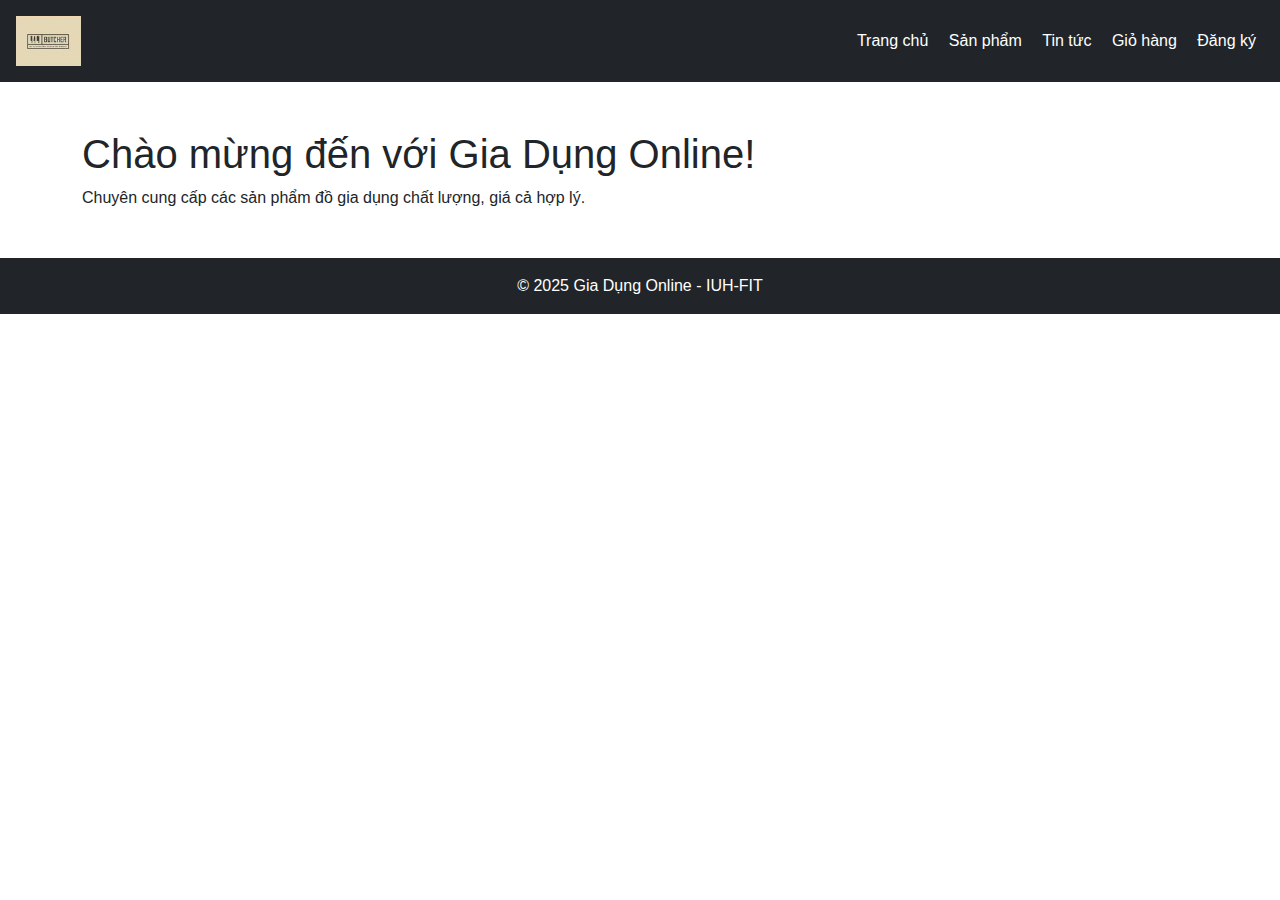
<file: BaiTapLon/html/index.html>
<!DOCTYPE html>
<html lang="vi">

<head>
    <meta charset="UTF-8">
    <meta name="viewport" content="width=device-width, initial-scale=1.0">
    <title>Trang chủ - Gia Dụng Online</title>
    <link rel="stylesheet" href="../css/bootstrap.min.css">
    <link rel="stylesheet" href="../css/index.css">
</head>

<body>
    <header class="p-3 bg-dark text-white d-flex justify-content-between align-items-center">
        <img src="../img/logo.png" alt="Logo" style="height: 50px;">
        <nav>
            <a href="index.html" class="text-white mx-2">Trang chủ</a>
            <a href="sanpham.html" class="text-white mx-2">Sản phẩm</a>
            <a href="tintuc.html" class="text-white mx-2">Tin tức</a>
            <a href="giohang.html" class="text-white mx-2">Giỏ hàng</a>
            <a href="dangky.html" class="text-white mx-2">Đăng ký</a>
        </nav>
    </header>

    <main class="container my-5">
        <h1>Chào mừng đến với Gia Dụng Online!</h1>
        <p>Chuyên cung cấp các sản phẩm đồ gia dụng chất lượng, giá cả hợp lý.</p>
    </main>

    <footer class="bg-dark text-center text-white py-3">
        © 2025 Gia Dụng Online - IUH-FIT
    </footer>

    <script src="../js/jquery-3.7.1.min.js"></script>
    <script src="../js/bootstrap.bundle.js"></script>
    <script src="../js/main.js"></script>
</body>

</html>
</file>
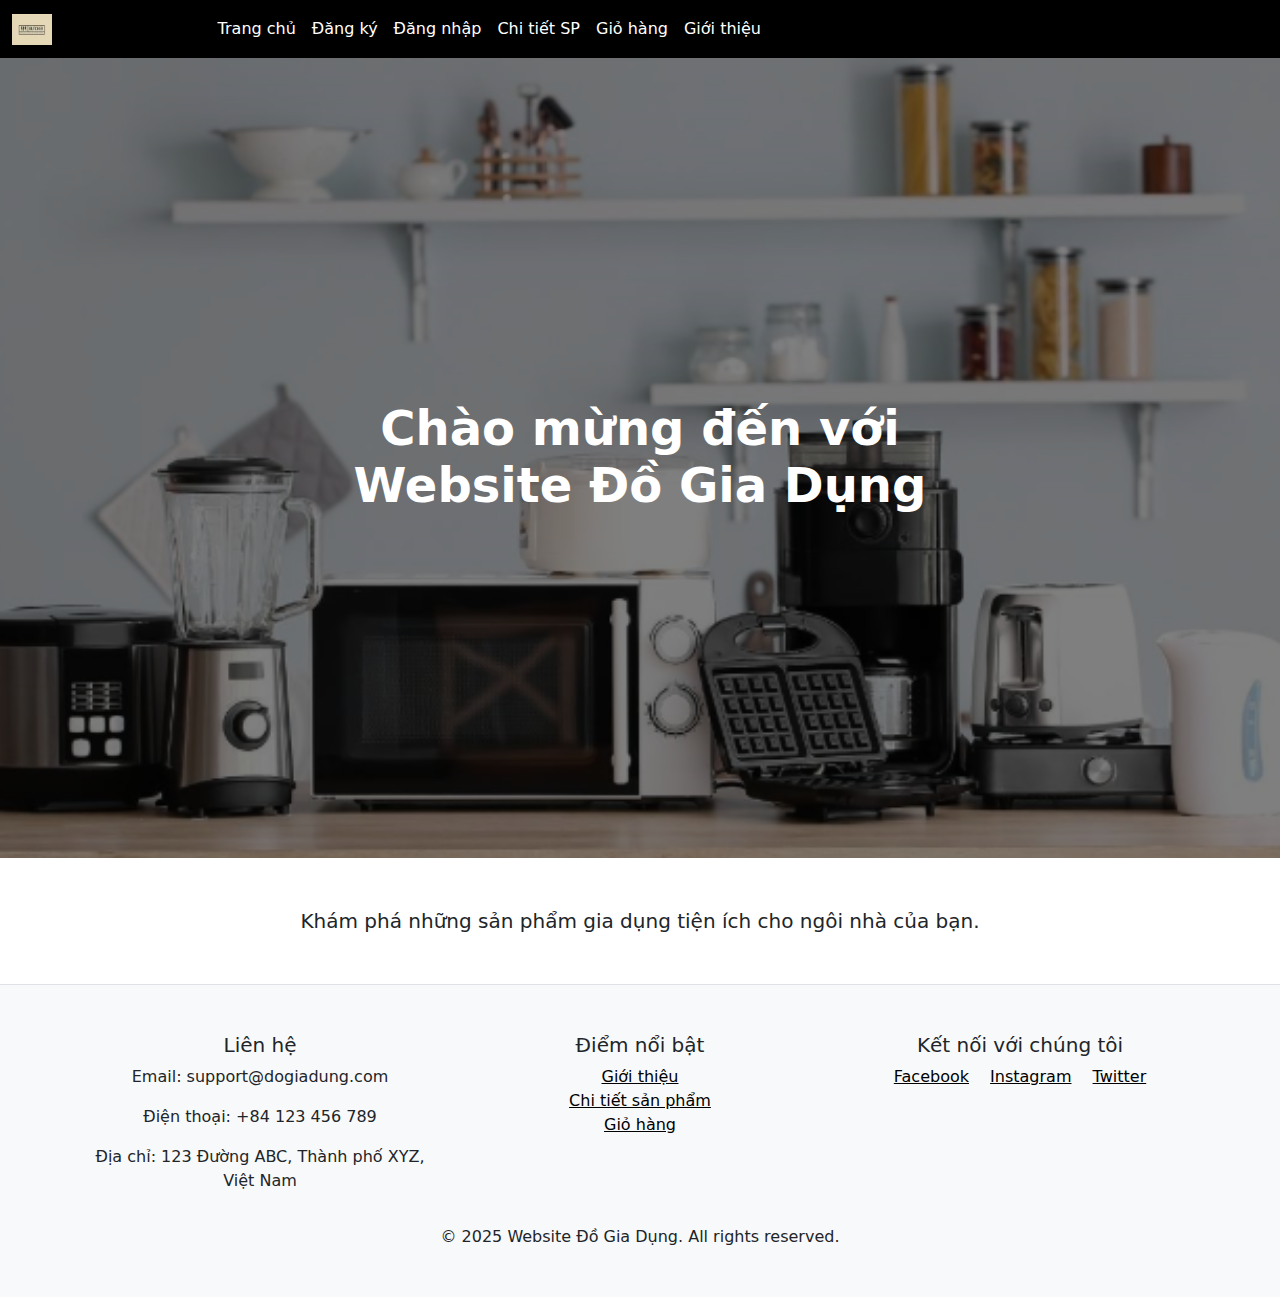
<file: STT11_23697371/html/index.html>
<!DOCTYPE html>
<html lang="vi">

<head>
    <meta charset="UTF-8">
    <title>Trang Chủ</title>
    <meta name="viewport" content="width=device-width, initial-scale=1">
    <link href="../css/bootstrap.min.css" rel="stylesheet">
    <style>
        /* Navbar */
        
        #welcomeUser,
        #logoutBtn {
            color: #ffffff !important;
        }
        
        .navbar {
            background-color: #000000;
        }
        
        .navbar-nav .nav-link {
            color: #ffffff !important;
        }
        
        .navbar-nav .nav-link:hover {
            color: #f9d342;
        }
        
        .cover-image {
            background-image: url('../img/bài.png');
            background-size: cover;
            background-position: center;
            height: 800px;
            position: relative;
            text-align: center;
            color: white;
        }
        
        .cover-image::after {
            content: '';
            position: absolute;
            top: 0;
            left: 0;
            width: 100%;
            height: 100%;
            background: rgba(0, 0, 0, 0.5);
            z-index: 1;
        }
        
        .cover-image h1 {
            position: absolute;
            top: 50%;
            left: 50%;
            transform: translate(-50%, -50%);
            font-size: 3rem;
            font-weight: bold;
            z-index: 2;
        }
        /* Footer */
        
        footer {
            background-color: #d0b29d;
            color: #ffffff;
        }
        
        footer a {
            color: #ffffff;
        }
        
        footer a:hover {
            color: #f9d342;
        }
        
        footer .text-white {
            color: #000000 !important;
        }
    </style>
</head>

<body>
    <!-- Navbar -->
    <nav class="navbar navbar-expand-lg navbar-light">
        <div class="container-fluid">
            <a class="navbar-brand" href="index.html">
                <img src="../img/logo.png" alt="Logo" width="40" class="me-2"> Đồ Gia Dụng
            </a>
            <button class="navbar-toggler" type="button" data-bs-toggle="collapse" data-bs-target="#mainNavbar">
                <span class="navbar-toggler-icon"></span>
            </button>
            <div class="collapse navbar-collapse" id="mainNavbar">
                <ul class="navbar-nav me-auto mb-2 mb-lg-0">
                    <li class="nav-item"><a class="nav-link" href="index.html">Trang chủ</a></li>
                    <li class="nav-item"><a class="nav-link" href="register.html">Đăng ký</a></li>
                    <li class="nav-item"><a class="nav-link" href="login.html">Đăng nhập</a></li>
                    <li class="nav-item"><a class="nav-link" href="product_detail.html">Chi tiết SP</a></li>
                    <li class="nav-item"><a class="nav-link" href="cart.html">Giỏ hàng</a></li>
                    <li class="nav-item"><a class="nav-link" href="about.html">Giới thiệu</a></li>
                </ul>
                <div class="d-flex align-items-center">
                    <span id="welcomeUser" class="text-dark me-3 fw-bold" style="display: none;"></span>
                    <button id="logoutBtn" class="btn btn-outline-dark btn-sm" style="display: none;">Đăng xuất</button>
                </div>
            </div>
        </div>
    </nav>

    <!-- Cover Image -->
    <div class="cover-image">
        <h1>Chào mừng đến với Website Đồ Gia Dụng</h1>
    </div>

    <!-- Main Content -->
    <div class="container mt-5 text-center">
        <p class="lead">Khám phá những sản phẩm gia dụng tiện ích cho ngôi nhà của bạn.</p>
    </div>

    <!-- Footer -->
    <footer class="bg-light text-dark text-center py-5 mt-5 border-top">
        <div class="container">
            <div class="row">
                <div class="col-md-4 mb-3">
                    <h5>Liên hệ</h5>
                    <p>Email: support@dogiadung.com</p>
                    <p>Điện thoại: +84 123 456 789</p>
                    <p>Địa chỉ: 123 Đường ABC, Thành phố XYZ, Việt Nam</p>
                </div>
                <div class="col-md-4 mb-3">
                    <h5>Điểm nổi bật</h5>
                    <ul class="list-unstyled">
                        <li><a href="about.html" class="text-white">Giới thiệu</a></li>
                        <li><a href="product_detail.html" class="text-white">Chi tiết sản phẩm</a></li>
                        <li><a href="cart.html" class="text-white">Giỏ hàng</a></li>
                    </ul>
                </div>
                <div class="col-md-4 mb-3">
                    <h5>Kết nối với chúng tôi</h5>
                    <a href="https://facebook.com" class="text-white me-3">Facebook</a>
                    <a href="https://instagram.com" class="text-white me-3">Instagram</a>
                    <a href="https://twitter.com" class="text-white">Twitter</a>
                </div>
            </div>
            <p class="mb-0">&copy; 2025 Website Đồ Gia Dụng. All rights reserved.</p>
        </div>
    </footer>

    <!-- Script to show login status and handle logout -->
    <script>
        window.onload = function() {
            const isLoggedIn = localStorage.getItem("isLoggedIn");
            const username = localStorage.getItem("username");

            if (isLoggedIn === "true") {
                document.getElementById("welcomeUser").textContent = `Xin chào, ${username}!`;
                document.getElementById("welcomeUser").style.display = "inline";
                document.getElementById("logoutBtn").style.display = "inline";
            }

            document.getElementById("logoutBtn").addEventListener("click", function() {
                localStorage.setItem("isLoggedIn", "false");
                localStorage.removeItem("username");
                window.location.href = "index.html";
            });
        };
    </script>

    <script src="../js/bootstrap.bundle.min.js"></script>
</body>

</html>
</file>
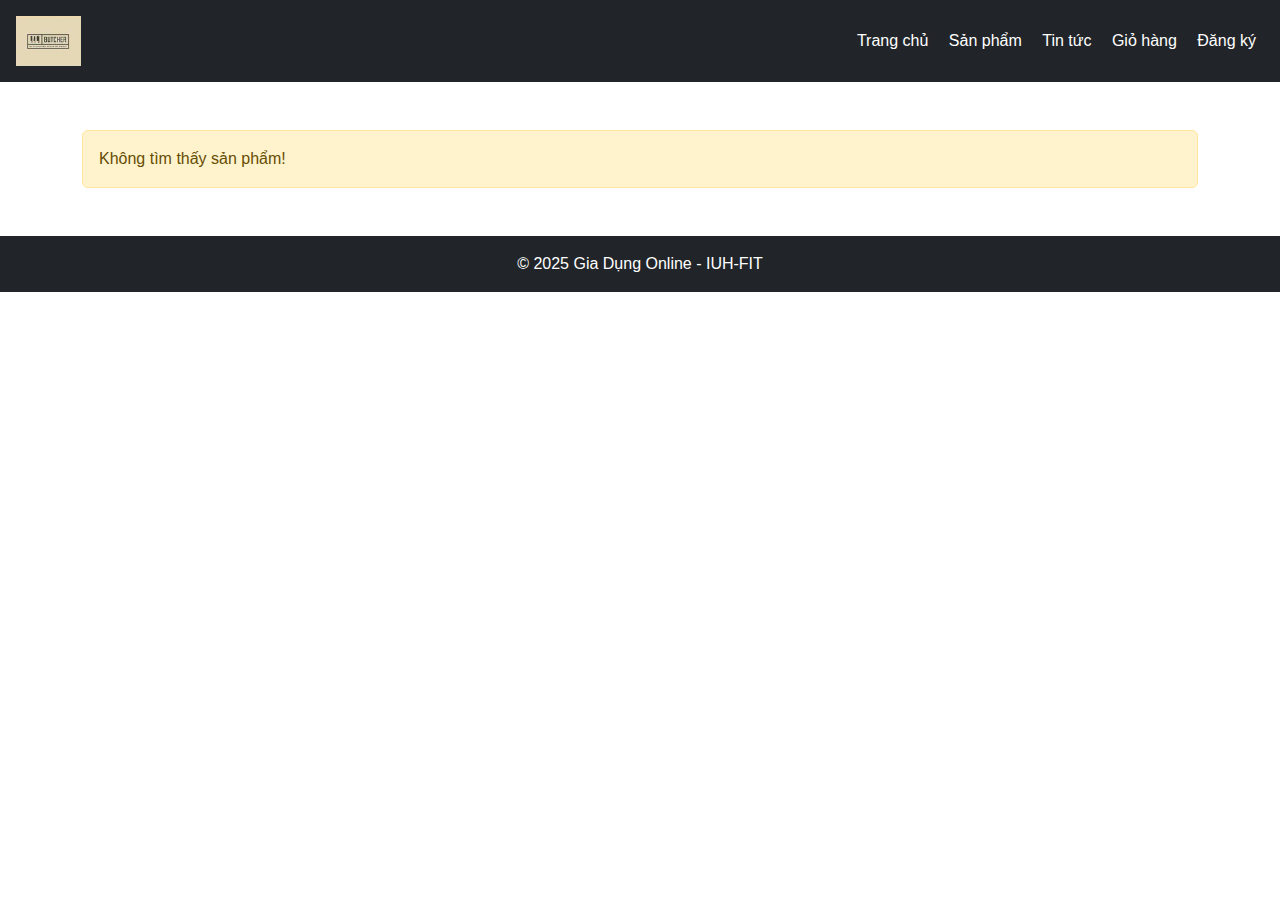
<file: BaiTapLon/html/chitietSP.html>
<!DOCTYPE html>
<html lang="vi">

<head>
    <meta charset="UTF-8">
    <meta name="viewport" content="width=device-width, initial-scale=1.0">
    <title>Chi tiết sản phẩm - Gia Dụng Online</title>
    <link rel="stylesheet" href="../css/bootstrap.min.css">
    <link rel="stylesheet" href="../css/index.css">
</head>

<body>
    <header class="p-3 bg-dark text-white d-flex justify-content-between align-items-center">
        <img src="../img/logo.png" alt="Logo" style="height: 50px;">
        <nav>
            <a href="index.html" class="text-white mx-2">Trang chủ</a>
            <a href="sanpham.html" class="text-white mx-2">Sản phẩm</a>
            <a href="tintuc.html" class="text-white mx-2">Tin tức</a>
            <a href="giohang.html" class="text-white mx-2">Giỏ hàng</a>
            <a href="dangky.html" class="text-white mx-2">Đăng ký</a>
        </nav>
    </header>

    <main class="container my-5" id="productDetail">

    </main>

    <footer class="bg-dark text-center text-white py-3">© 2025 Gia Dụng Online - IUH-FIT</footer>

    <script>
        const urlParams = new URLSearchParams(window.location.search);
        const id = urlParams.get('id');
        const products = JSON.parse(localStorage.getItem('products')) || [];
        const product = products.find(p => p.id == id);
        const detailContainer = document.getElementById('productDetail');

        if (product) {
            detailContainer.innerHTML = `
        <div class="row">
            <div class="col-md-6">
                <img src="${product.image}" class="img-fluid rounded" alt="${product.name}">
            </div>
            <div class="col-md-6">
                <h2>${product.name}</h2>
                <p class="fs-4">Giá: ${product.price.toLocaleString()}₫</p>
                <button onclick="addToCart(${product.id})" class="btn btn-success">Thêm vào giỏ hàng</button>
            </div>
        </div>
    `;
        } else {
            detailContainer.innerHTML = `<div class="alert alert-warning">Không tìm thấy sản phẩm!</div>`;
        }

        function addToCart(id) {
            let cart = JSON.parse(localStorage.getItem('cart')) || [];
            let existing = cart.find(item => item.id === id);
            if (existing) {
                existing.quantity += 1;
            } else {
                cart.push({
                    id: id,
                    quantity: 1
                });
            }
            localStorage.setItem('cart', JSON.stringify(cart));
            alert('Sản phẩm đã được thêm vào giỏ hàng!');
        }
    </script>
</body>

</html>
</file>
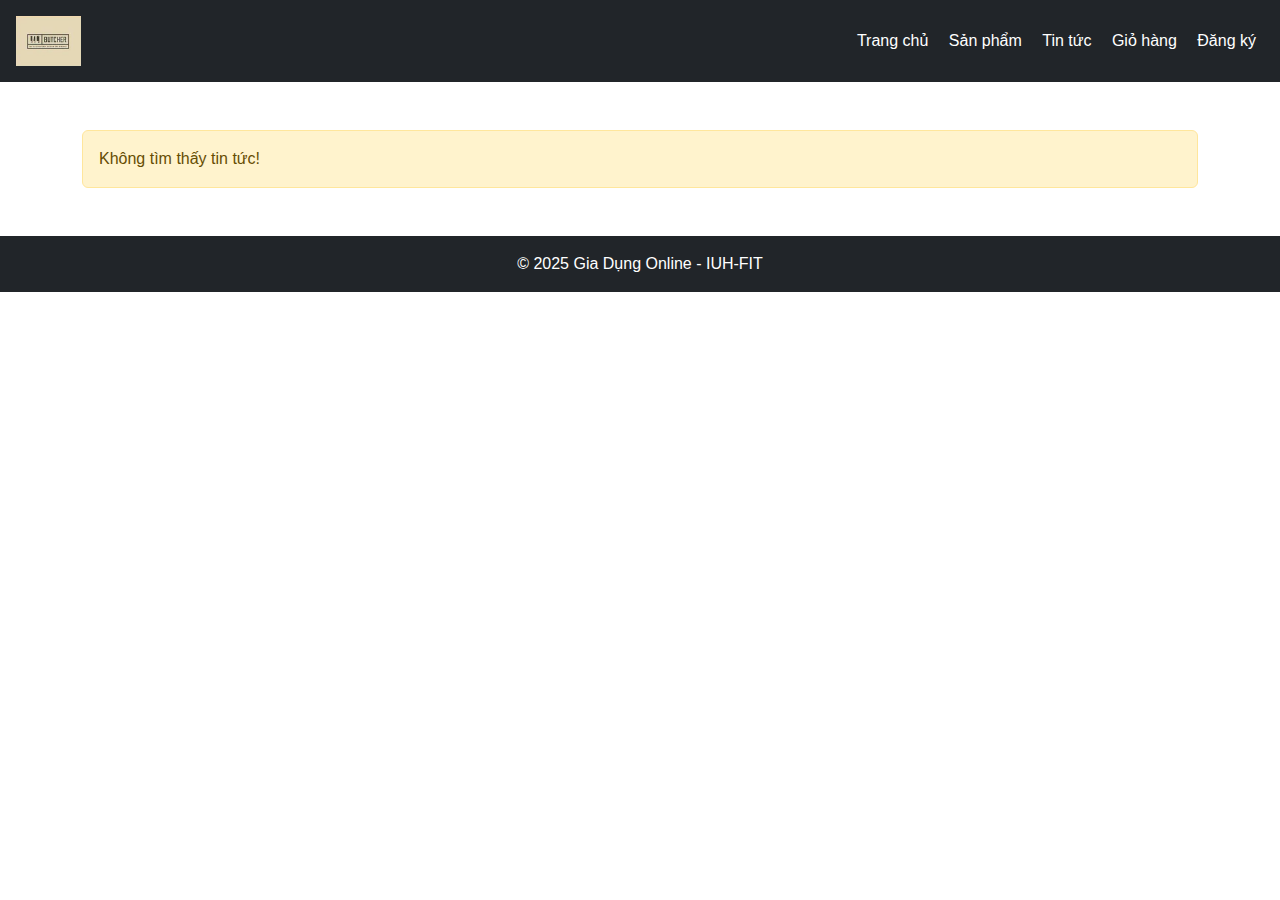
<file: BaiTapLon/html/chitiettintuc.html>
<!DOCTYPE html>
<html lang="vi">

<head>
    <meta charset="UTF-8">
    <meta name="viewport" content="width=device-width, initial-scale=1.0">
    <title>Chi tiết Tin tức - Gia Dụng Online</title>
    <link rel="stylesheet" href="../css/bootstrap.min.css">
    <link rel="stylesheet" href="../css/index.css">
</head>

<body>
    <header class="p-3 bg-dark text-white d-flex justify-content-between align-items-center">
        <img src="../img/logo.png" alt="Logo" style="height: 50px;">
        <nav>
            <a href="index.html" class="text-white mx-2">Trang chủ</a>
            <a href="sanpham.html" class="text-white mx-2">Sản phẩm</a>
            <a href="tintuc.html" class="text-white mx-2">Tin tức</a>
            <a href="giohang.html" class="text-white mx-2">Giỏ hàng</a>
            <a href="dangky.html" class="text-white mx-2">Đăng ký</a>
        </nav>
    </header>

    <main class="container my-5" id="newsDetail">

    </main>

    <footer class="bg-dark text-center text-white py-3">© 2025 Gia Dụng Online - IUH-FIT</footer>

    <script>
        const urlParams = new URLSearchParams(window.location.search);
        const id = urlParams.get('id');
        const newsList = JSON.parse(localStorage.getItem('news')) || [];
        const newsItem = newsList.find(n => n.id == id);
        const detailContainer = document.getElementById('newsDetail');

        if (newsItem) {
            detailContainer.innerHTML = `
        <h2>${newsItem.title}</h2>
        <p>${newsItem.short}</p>
        <p>Nội dung chi tiết sẽ được cập nhật tại đây...</p>
    `;
        } else {
            detailContainer.innerHTML = `<div class="alert alert-warning">Không tìm thấy tin tức!</div>`;
        }
    </script>
</body>

</html>
</file>
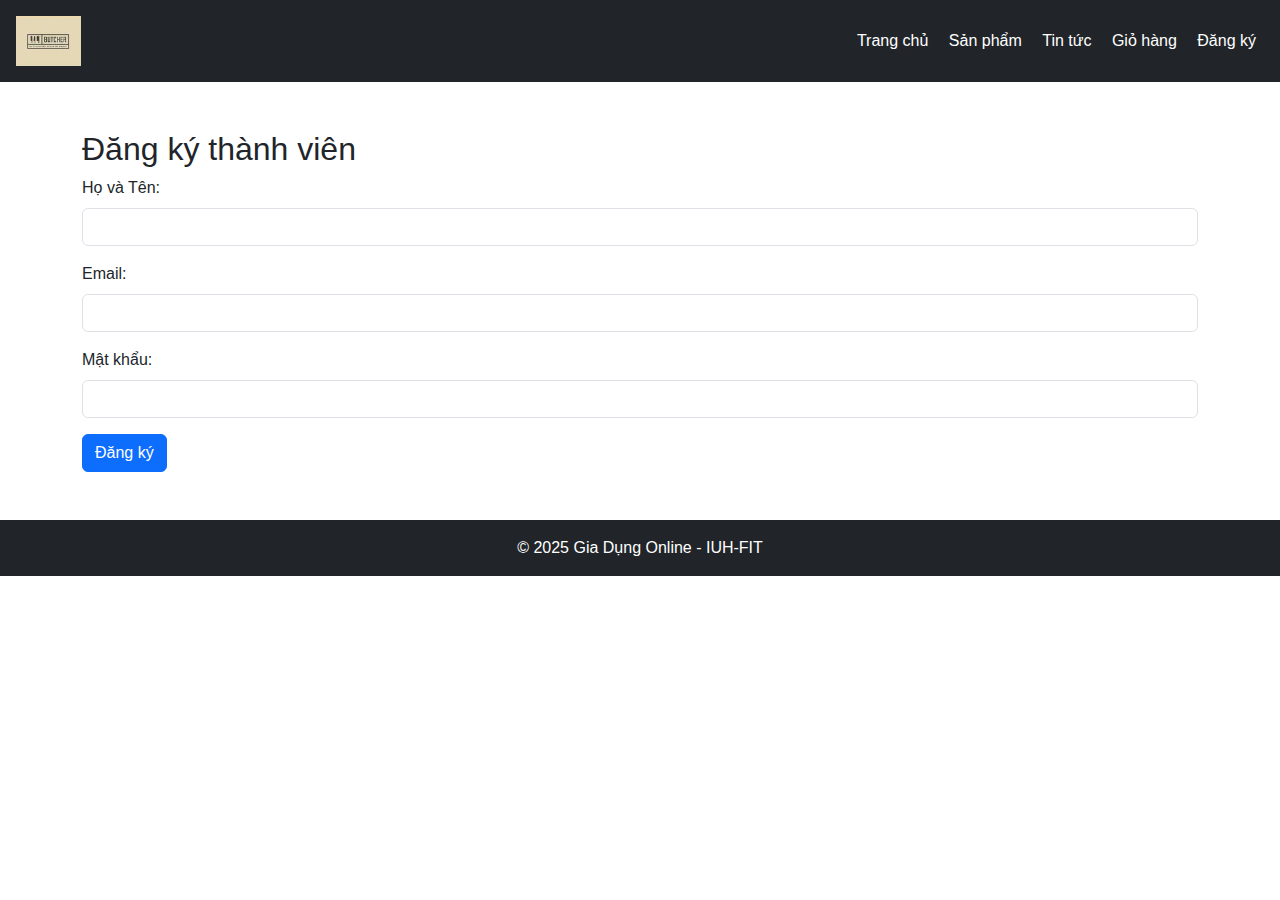
<file: BaiTapLon/html/dangky.html>
<!DOCTYPE html>
<html lang="vi">

<head>
    <meta charset="UTF-8">
    <meta name="viewport" content="width=device-width, initial-scale=1.0">
    <title>Đăng ký thành viên - Gia Dụng Online</title>
    <link rel="stylesheet" href="../css/bootstrap.min.css">
    <link rel="stylesheet" href="../css/index.css">
</head>

<body>
    <header class="p-3 bg-dark text-white d-flex justify-content-between align-items-center">
        <img src="../img/logo.png" alt="Logo" style="height: 50px;">
        <nav>
            <a href="index.html" class="text-white mx-2">Trang chủ</a>
            <a href="sanpham.html" class="text-white mx-2">Sản phẩm</a>
            <a href="tintuc.html" class="text-white mx-2">Tin tức</a>
            <a href="giohang.html" class="text-white mx-2">Giỏ hàng</a>
            <a href="dangky.html" class="text-white mx-2">Đăng ký</a>
        </nav>
    </header>

    <main class="container my-5">
        <h2>Đăng ký thành viên</h2>
        <form id="registerForm">
            <div class="mb-3">
                <label for="fullname" class="form-label">Họ và Tên:</label>
                <input type="text" class="form-control" id="fullname" required>
            </div>
            <div class="mb-3">
                <label for="email" class="form-label">Email:</label>
                <input type="email" class="form-control" id="email" required>
            </div>
            <div class="mb-3">
                <label for="password" class="form-label">Mật khẩu:</label>
                <input type="password" class="form-control" id="password" required minlength="6">
            </div>
            <button type="submit" class="btn btn-primary">Đăng ký</button>
        </form>

        <div id="result" class="mt-3"></div>
    </main>

    <footer class="bg-dark text-center text-white py-3">© 2025 Gia Dụng Online - IUH-FIT</footer>

    <script>
        document.getElementById('registerForm').addEventListener('submit', function(e) {
            e.preventDefault();
            let name = document.getElementById('fullname').value.trim();
            let email = document.getElementById('email').value.trim();
            let password = document.getElementById('password').value.trim();

            if (name === '' || email === '' || password.length < 6) {
                alert('Vui lòng nhập đầy đủ thông tin và mật khẩu ít nhất 6 ký tự.');
            } else {
                let user = {
                    name,
                    email,
                    password
                };
                localStorage.setItem('user', JSON.stringify(user));
                document.getElementById('result').innerHTML = `
            <h4>Đăng ký thành công!</h4>
            <p>Họ tên: ${name}</p>
            <p>Email: ${email}</p>
        `;
            }
        });
    </script>
</body>

</html>
</file>
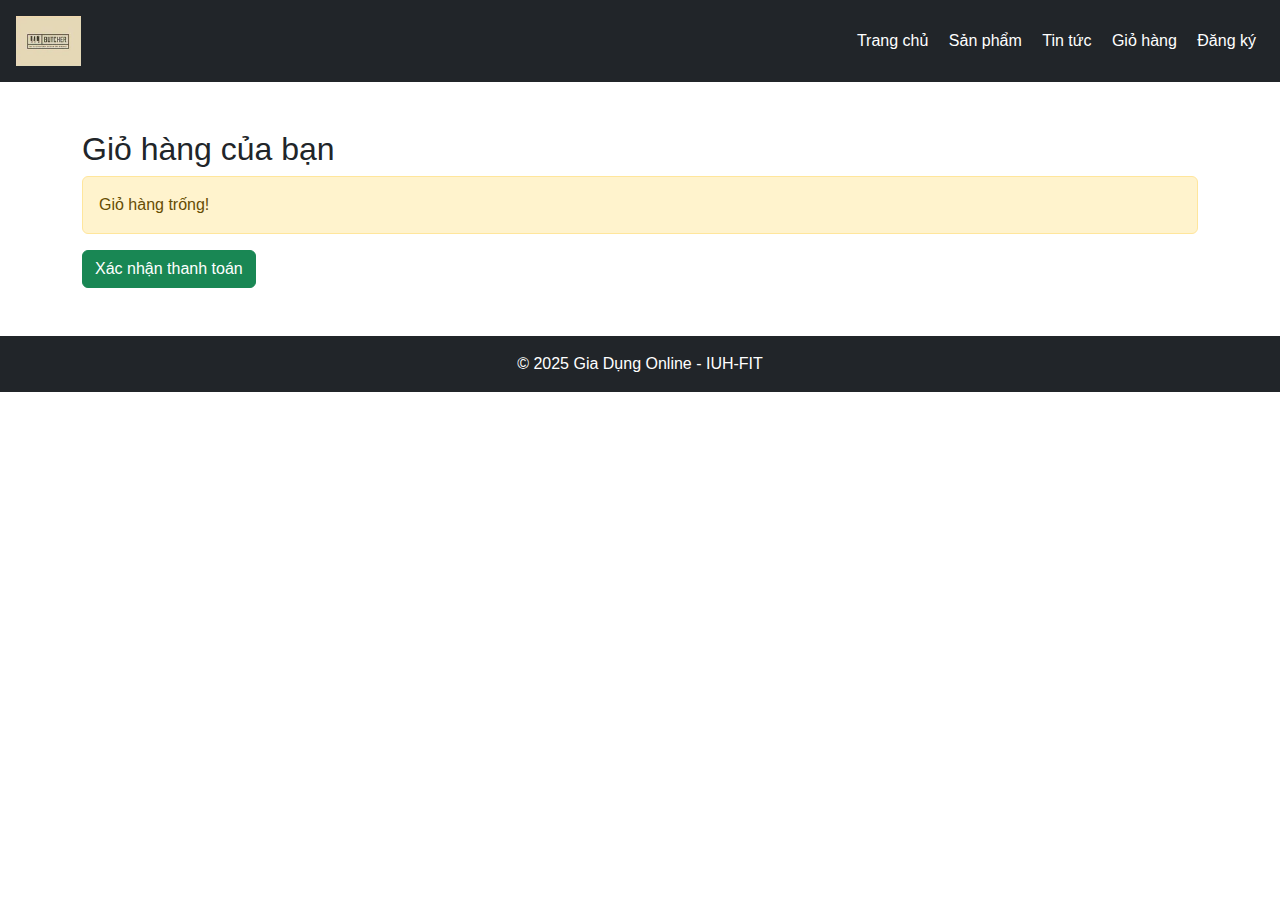
<file: BaiTapLon/html/giohang.html>
<!DOCTYPE html>
<html lang="vi">

<head>
    <meta charset="UTF-8">
    <meta name="viewport" content="width=device-width, initial-scale=1.0">
    <title>Giỏ hàng - Gia Dụng Online</title>
    <link rel="stylesheet" href="../css/bootstrap.min.css">
    <link rel="stylesheet" href="../css/index.css">
</head>

<body>
    <header class="p-3 bg-dark text-white d-flex justify-content-between align-items-center">
        <img src="../img/logo.png" alt="Logo" style="height: 50px;">
        <nav>
            <a href="index.html" class="text-white mx-2">Trang chủ</a>
            <a href="sanpham.html" class="text-white mx-2">Sản phẩm</a>
            <a href="tintuc.html" class="text-white mx-2">Tin tức</a>
            <a href="giohang.html" class="text-white mx-2">Giỏ hàng</a>
            <a href="dangky.html" class="text-white mx-2">Đăng ký</a>
        </nav>
    </header>

    <main class="container my-5">
        <h2>Giỏ hàng của bạn</h2>
        <div id="cartItems"></div>
        <div id="totalPrice" class="fs-4 my-3"></div>
        <button onclick="checkout()" class="btn btn-success">Xác nhận thanh toán</button>
    </main>

    <footer class="bg-dark text-center text-white py-3">© 2025 Gia Dụng Online - IUH-FIT</footer>

    <script>
        const cart = JSON.parse(localStorage.getItem('cart')) || [];
        const products = JSON.parse(localStorage.getItem('products')) || [];
        const cartContainer = document.getElementById('cartItems');
        let total = 0;

        if (cart.length > 0) {
            cart.forEach(item => {
                const product = products.find(p => p.id === item.id);
                if (product) {
                    const itemTotal = product.price * item.quantity;
                    total += itemTotal;
                    cartContainer.innerHTML += `
                <div class="d-flex justify-content-between align-items-center border-bottom py-2">
                    <div>${product.name} (x${item.quantity})</div>
                    <div>${itemTotal.toLocaleString()}₫</div>
                </div>
            `;
                }
            });
            document.getElementById('totalPrice').innerText = `Tổng cộng: ${total.toLocaleString()}₫`;
        } else {
            cartContainer.innerHTML = `<div class="alert alert-warning">Giỏ hàng trống!</div>`;
        }


        function checkout() {
            if (cart.length === 0) {
                alert("Giỏ hàng đang trống!");
                return;
            }
            alert("Đặt hàng thành công! Cảm ơn bạn đã mua sắm.");
            localStorage.removeItem('cart');
            window.location.reload();
        }
    </script>
</body>

</html>
</file>
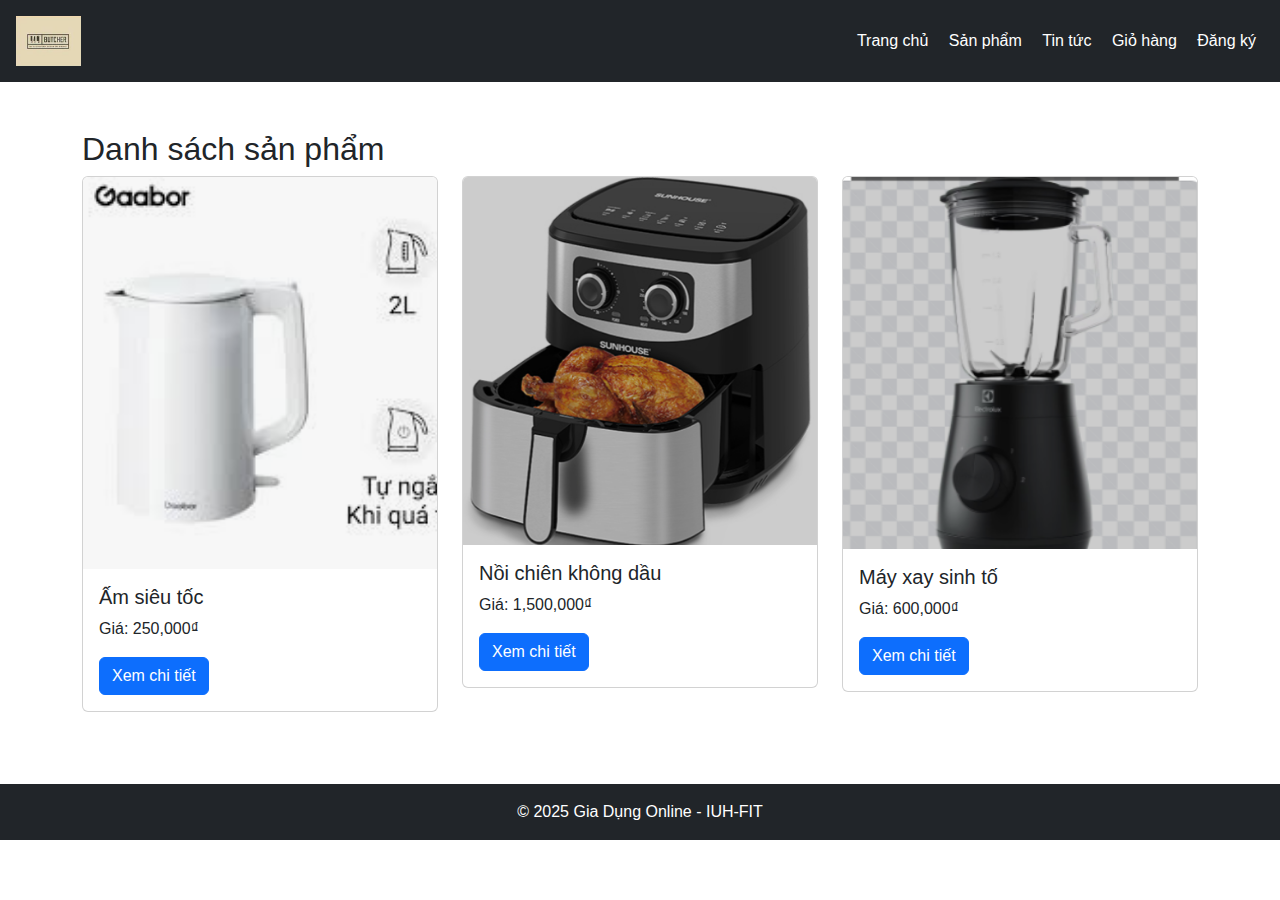
<file: BaiTapLon/html/sanpham.html>
<!DOCTYPE html>
<html lang="vi">

<head>
    <meta charset="UTF-8">
    <meta name="viewport" content="width=device-width, initial-scale=1.0">
    <title>Sản phẩm - Gia Dụng Online</title>
    <link rel="stylesheet" href="../css/bootstrap.min.css">
    <link rel="stylesheet" href="../css/index.css">
</head>

<body>
    <header class="p-3 bg-dark text-white d-flex justify-content-between align-items-center">
        <img src="../img/logo.png" alt="Logo" style="height: 50px;">
        <nav>
            <a href="index.html" class="text-white mx-2">Trang chủ</a>
            <a href="sanpham.html" class="text-white mx-2">Sản phẩm</a>
            <a href="tintuc.html" class="text-white mx-2">Tin tức</a>
            <a href="giohang.html" class="text-white mx-2">Giỏ hàng</a>
            <a href="dangky.html" class="text-white mx-2">Đăng ký</a>
        </nav>
    </header>

    <main class="container my-5">
        <h2>Danh sách sản phẩm</h2>
        <div class="row" id="productList"></div>
    </main>

    <footer class="bg-dark text-center text-white py-3">© 2025 Gia Dụng Online - IUH-FIT</footer>

    <script>
        const products = [{
            id: 1,
            name: 'Ấm siêu tốc',
            price: 250000,
            image: '../img/amsieutoc.png'
        }, {
            id: 2,
            name: 'Nồi chiên không dầu',
            price: 1500000,
            image: '../img/noichien.png'
        }, {
            id: 3,
            name: 'Máy xay sinh tố',
            price: 600000,
            image: '../img/maysay.png'
        }];
        localStorage.setItem('products', JSON.stringify(products));

        const container = document.getElementById('productList');
        products.forEach(item => {
            container.innerHTML += `
    <div class="col-md-4 mb-4">
        <div class="card">
            <img src="${item.image}" class="card-img-top" alt="${item.name}">
            <div class="card-body">
                <h5 class="card-title">${item.name}</h5>
                <p class="card-text">Giá: ${item.price.toLocaleString()}₫</p>
                <a href="chitietSP.html?id=${item.id}" class="btn btn-primary">Xem chi tiết</a>

            </div>
        </div>
    </div>
    `;
        });
    </script>
</body>

</html>
</file>
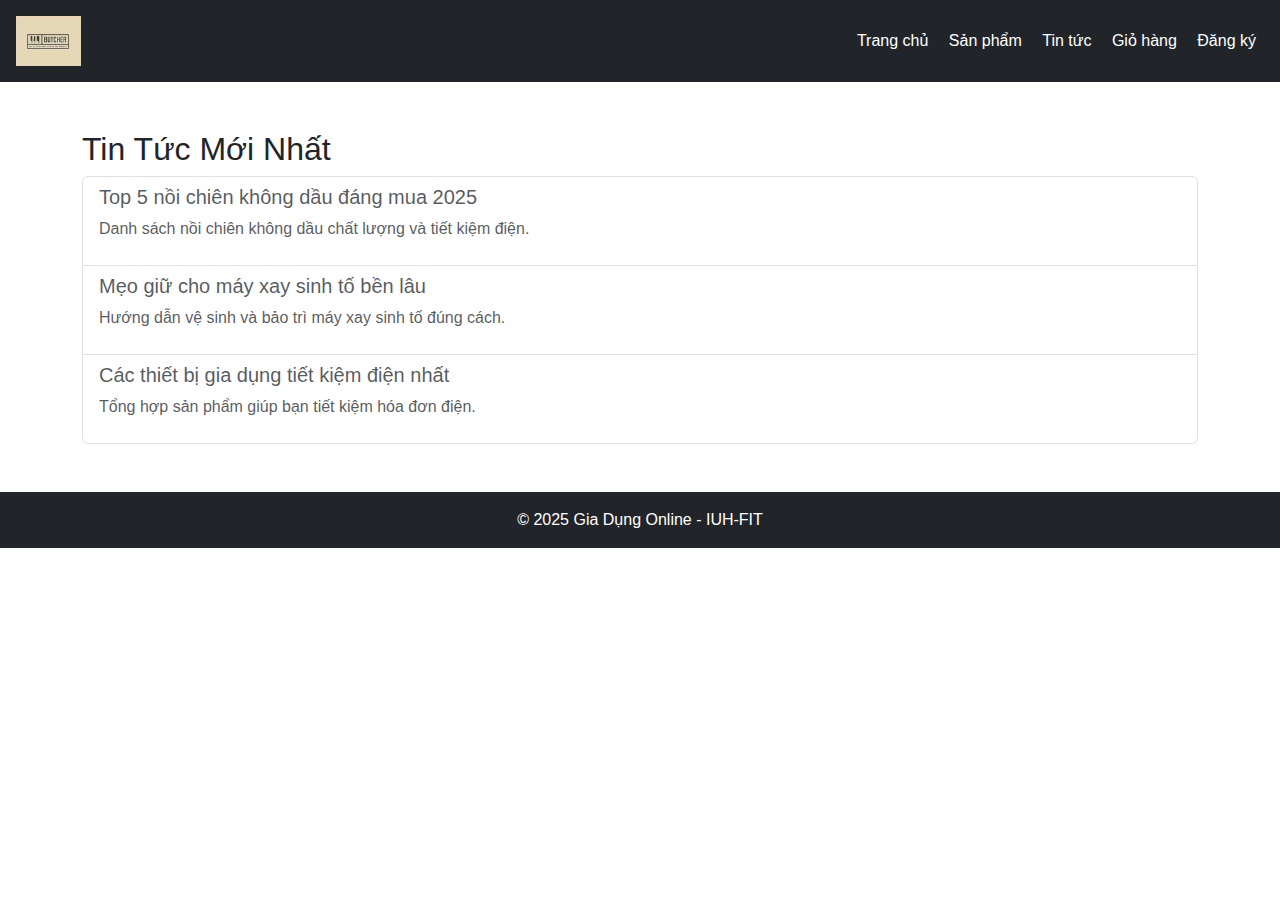
<file: BaiTapLon/html/tintuc.html>
<!DOCTYPE html>
<html lang="vi">

<head>
    <meta charset="UTF-8">
    <meta name="viewport" content="width=device-width, initial-scale=1.0">
    <title>Tin Tức - Gia Dụng Online</title>
    <link rel="stylesheet" href="../css/bootstrap.min.css">
    <link rel="stylesheet" href="../css/index.css">
</head>

<body>
    <header class="p-3 bg-dark text-white d-flex justify-content-between align-items-center">
        <img src="../img/logo.png" alt="Logo" style="height: 50px;">
        <nav>
            <a href="index.html" class="text-white mx-2">Trang chủ</a>
            <a href="sanpham.html" class="text-white mx-2">Sản phẩm</a>
            <a href="tintuc.html" class="text-white mx-2">Tin tức</a>
            <a href="giohang.html" class="text-white mx-2">Giỏ hàng</a>
            <a href="dangky.html" class="text-white mx-2">Đăng ký</a>
        </nav>
    </header>

    <main class="container my-5">
        <h2>Tin Tức Mới Nhất</h2>
        <div id="newsList" class="list-group"></div>
    </main>

    <footer class="bg-dark text-center text-white py-3">© 2025 Gia Dụng Online - IUH-FIT</footer>

    <script>
        const news = [{
            id: 1,
            title: 'Top 5 nồi chiên không dầu đáng mua 2025',
            short: 'Danh sách nồi chiên không dầu chất lượng và tiết kiệm điện.'
        }, {
            id: 2,
            title: 'Mẹo giữ cho máy xay sinh tố bền lâu',
            short: 'Hướng dẫn vệ sinh và bảo trì máy xay sinh tố đúng cách.'
        }, {
            id: 3,
            title: 'Các thiết bị gia dụng tiết kiệm điện nhất',
            short: 'Tổng hợp sản phẩm giúp bạn tiết kiệm hóa đơn điện.'
        }];
        if (!localStorage.getItem('news')) {
            localStorage.setItem('news', JSON.stringify(news));
        }
        const storedNews = JSON.parse(localStorage.getItem('news'));
        const container = document.getElementById('newsList');

        storedNews.forEach(item => {
            container.innerHTML += `
        <a href="chitiettintuc.html?id=${item.id}" class="list-group-item list-group-item-action">
            <h5>${item.title}</h5>
            <p>${item.short}</p>
        </a>
    `;
        });
    </script>
</body>

</html>
</file>
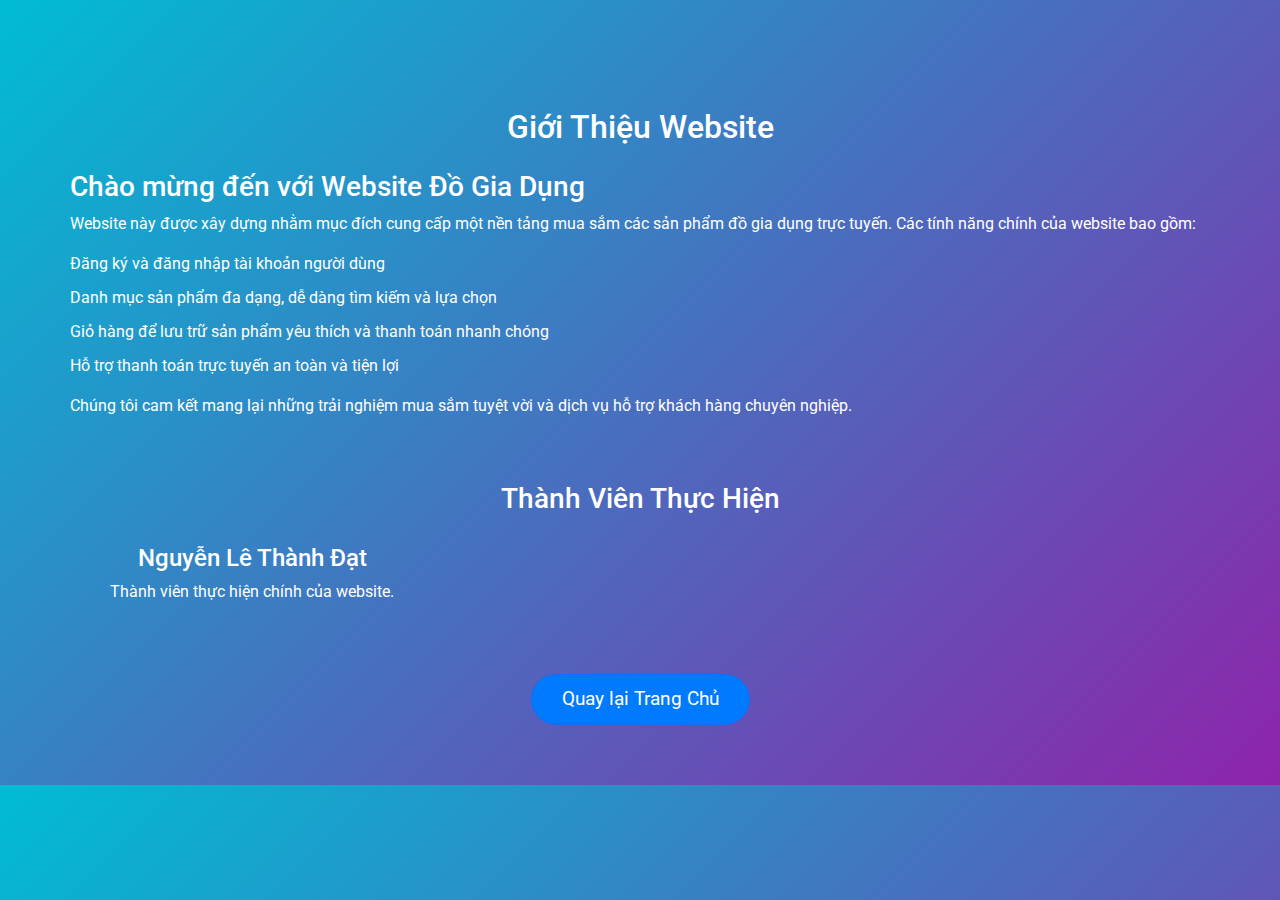
<file: STT11_23697371/html/about.html>
<!DOCTYPE html>
<html lang="vi">

<head>
    <meta charset="UTF-8">
    <meta name="viewport" content="width=device-width, initial-scale=1.0">
    <title>Giới Thiệu</title>
    <link href="https://fonts.googleapis.com/css2?family=Roboto:wght@400;500;700&display=swap" rel="stylesheet">
    <link href="../css/bootstrap.min.css" rel="stylesheet">
    <style>
        body {
            font-family: 'Roboto', sans-serif;
            background: linear-gradient(135deg, #00bcd4, #8e24aa);
            color: white;
        }
        
        .about-section {
            padding: 60px 0;
        }
        
        .team-member {
            margin-bottom: 30px;
            text-align: center;
            transition: transform 0.3s ease;
        }
        
        .team-member:hover {
            transform: translateY(-10px);
        }
        
        .team-member img {
            border-radius: 50%;
            width: 150px;
            height: 150px;
            border: 5px solid #fff;
            box-shadow: 0 4px 20px rgba(0, 0, 0, 0.1);
        }
        
        .team-member h4 {
            margin-top: 20px;
            font-size: 1.5rem;
            font-weight: 500;
        }
        
        .team-member p {
            font-size: 1rem;
        }
        
        .btn-primary {
            background-color: #007bff;
            border-radius: 50px;
            padding: 10px 30px;
            font-size: 1.2rem;
        }
        
        .btn-primary:hover {
            background-color: #0056b3;
        }
        
        h2,
        h3 {
            color: #fff;
        }
        
        ul {
            list-style: none;
            padding-left: 0;
        }
        
        ul li {
            margin-bottom: 10px;
        }
    </style>
</head>

<body>
    <div class="container mt-5 about-section">
        <h2 class="text-center mb-4">Giới Thiệu Website</h2>

        <div class="row">
            <div class="col-12">
                <h3>Chào mừng đến với Website Đồ Gia Dụng</h3>
                <p>Website này được xây dựng nhằm mục đích cung cấp một nền tảng mua sắm các sản phẩm đồ gia dụng trực tuyến. Các tính năng chính của website bao gồm:</p>
                <ul>
                    <li>Đăng ký và đăng nhập tài khoản người dùng</li>
                    <li>Danh mục sản phẩm đa dạng, dễ dàng tìm kiếm và lựa chọn</li>
                    <li>Giỏ hàng để lưu trữ sản phẩm yêu thích và thanh toán nhanh chóng</li>
                    <li>Hỗ trợ thanh toán trực tuyến an toàn và tiện lợi</li>
                </ul>
                <p>Chúng tôi cam kết mang lại những trải nghiệm mua sắm tuyệt vời và dịch vụ hỗ trợ khách hàng chuyên nghiệp.</p>
            </div>
        </div>

        <h3 class="text-center mt-5">Thành Viên Thực Hiện</h3>
        <div class="row">
            <div class="col-md-4 team-member">
                <h4>Nguyễn Lê Thành Đạt</h4>
                <p>Thành viên thực hiện chính của website.</p>
            </div>
        </div>

        <div class="text-center mt-4">
            <a href="index.html" class="btn btn-primary">Quay lại Trang Chủ</a>
        </div>
    </div>

    <script src="../js/bootstrap.bundle.min.js"></script>
</body>

</html>
</file>
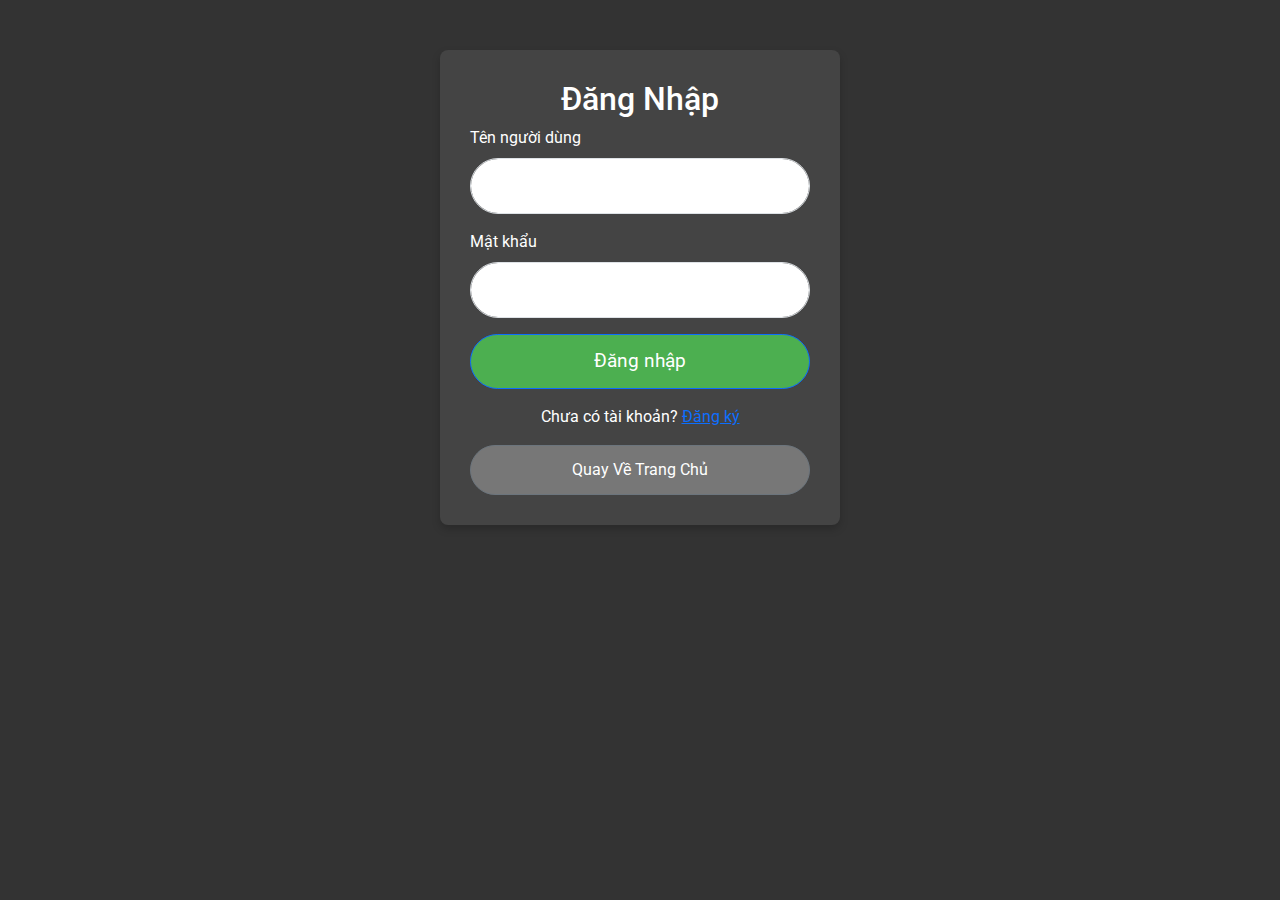
<file: STT11_23697371/html/cart.html>
<!DOCTYPE html>
<html lang="vi">

<head>
    <meta charset="UTF-8">
    <title>Giỏ Hàng</title>
    <meta name="viewport" content="width=device-width, initial-scale=1">
    <link href="../css/bootstrap.min.css" rel="stylesheet">
    <style>
        /* Custom Styles for Cart */
        
        .cart-table th,
        .cart-table td {
            text-align: center;
        }
        
        .cart-table td button {
            transition: background-color 0.3s;
        }
        
        .cart-table td button:hover {
            background-color: #ff6f61;
        }
        
        .checkout-section {
            background-color: #f8f9fa;
            padding: 20px;
            border-radius: 8px;
        }
    </style>
</head>

<body>
    <div class="container mt-5">
        <h2 class="mb-4">Giỏ Hàng</h2>
        <div id="cartSection"></div>
        <a href="index.html" class="btn btn-primary mt-4">Quay về Trang chủ</a>
    </div>

    <script>
        if (localStorage.getItem("isLoggedIn") !== "true") {
            alert("Vui lòng đăng nhập để xem giỏ hàng.");
            window.location.href = "login.html";
        }

        let cart = JSON.parse(localStorage.getItem("cart")) || [];
        const cartSection = document.getElementById("cartSection");

        function renderCart() {

            if (cart.length === 0) {
                cartSection.innerHTML = `<p class="text-center text-muted">Giỏ hàng của bạn trống.</p>`;
                return;
            }

            let total = 0;
            let rows = cart.map((item, index) => {
                total += item.price;
                return `
                    <tr>
                        <td>${item.productName}</td>
                        <td>${item.price.toLocaleString()} VND</td>
                        <td>1</td>
                        <td>
                            <button class="btn btn-sm btn-danger" onclick="removeItem(${index})">Xóa</button>
                        </td>
                    </tr>
                `;
            }).join("");

            cartSection.innerHTML = `
                <table class="table table-bordered table-hover cart-table">
                    <thead class="table-light">
                        <tr>
                            <th>Sản phẩm</th>
                            <th>Giá</th>
                            <th>Số lượng</th>
                            <th>Hành động</th>
                        </tr>
                    </thead>
                    <tbody>${rows}</tbody>
                </table>

                <div class="checkout-section text-end">
                    <p class="fw-bold fs-5">Tổng cộng: ${total.toLocaleString()} VND</p>
                    <button class="btn btn-success" onclick="checkout()">Thanh toán</button>
                </div>
            `;
        }

        function removeItem(index) {
            if (confirm("Bạn có chắc muốn xóa sản phẩm này?")) {
                cart.splice(index, 1);
                localStorage.setItem("cart", JSON.stringify(cart));
                renderCart();
            }
        }

        function checkout() {
            if (cart.length === 0) {
                alert("Giỏ hàng trống.");
                return;
            }

            alert("Thanh toán thành công! Cảm ơn bạn đã mua sắm.");
            localStorage.removeItem("cart");
            window.location.href = "index.html";
        }

        renderCart();
    </script>

    <script src="../js/bootstrap.bundle.min.js"></script>
</body>

</html>
</file>
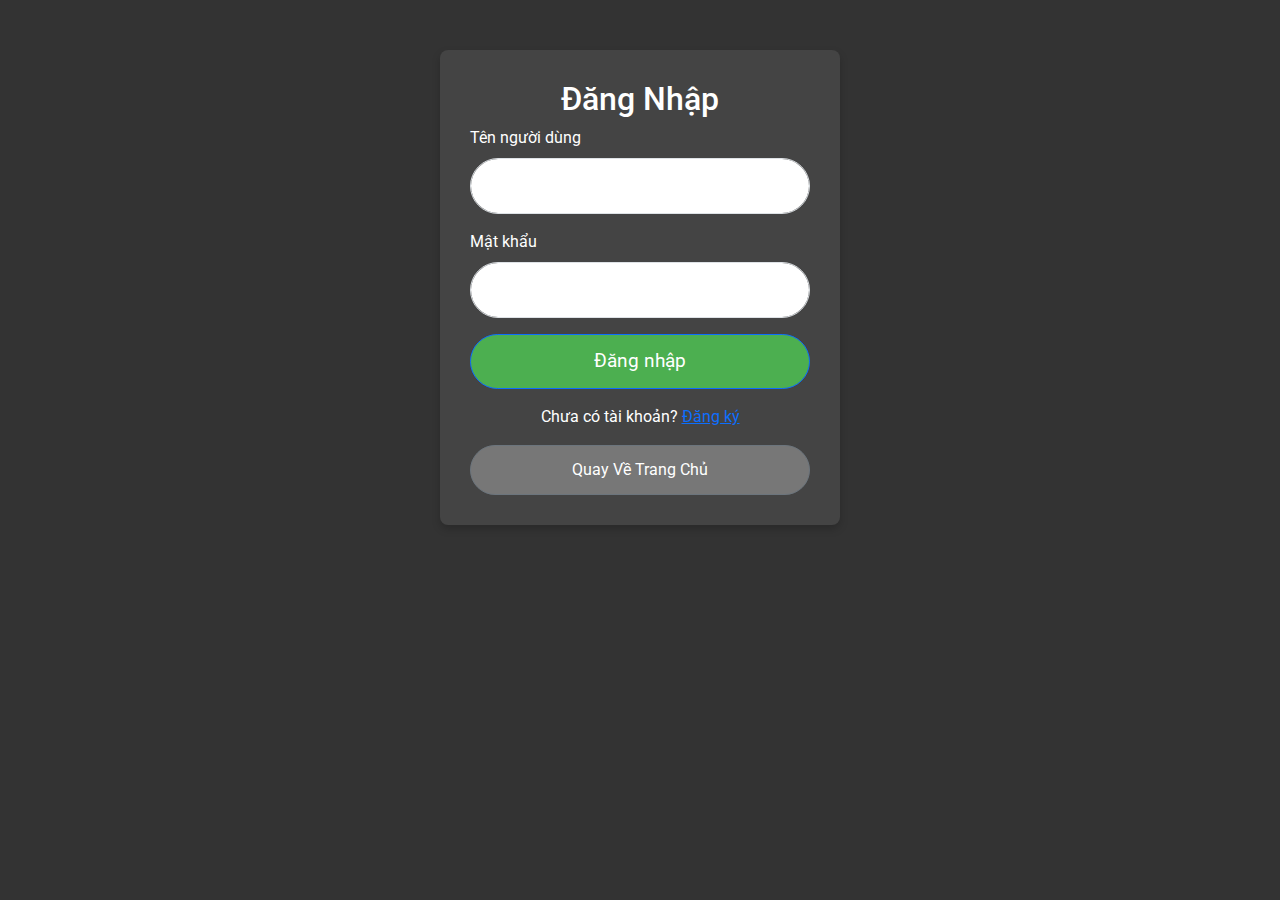
<file: STT11_23697371/html/login.html>
<!DOCTYPE html>
<html lang="vi">

<head>
    <meta charset="UTF-8">
    <meta name="viewport" content="width=device-width, initial-scale=1.0">
    <title>Đăng Nhập</title>
    <link href="https://fonts.googleapis.com/css2?family=Roboto:wght@400;500;700&display=swap" rel="stylesheet">
    <link href="../css/bootstrap.min.css" rel="stylesheet">
    <style>
        body {
            font-family: 'Roboto', sans-serif;
            background-color: #333;
            color: #fff;
        }
        
        .container {
            max-width: 400px;
            margin-top: 50px;
            background-color: #444;
            padding: 30px;
            border-radius: 8px;
            box-shadow: 0 4px 8px rgba(0, 0, 0, 0.2);
        }
        
        .btn-primary {
            background-color: #4caf50;
            border-radius: 50px;
            padding: 12px;
            font-size: 1.2rem;
        }
        
        .btn-primary:hover {
            background-color: #45a049;
        }
        
        .form-control {
            border-radius: 30px;
            margin-bottom: 15px;
            padding: 15px;
        }
        
        h2 {
            text-align: center;
            color: #fff;
        }
        
        .btn-secondary {
            background-color: #777;
            color: #fff;
            border-radius: 50px;
            padding: 12px;
            font-size: 1rem;
        }
        
        .btn-secondary:hover {
            background-color: #555;
        }
    </style>
</head>

<body>
    <div class="container">
        <h2>Đăng Nhập</h2>
        <form id="loginForm">
            <div class="mb-3">
                <label for="loginUsername" class="form-label">Tên người dùng</label>
                <input type="text" class="form-control" id="loginUsername" required>
            </div>
            <div class="mb-3">
                <label for="loginPassword" class="form-label">Mật khẩu</label>
                <input type="password" class="form-control" id="loginPassword" required>
            </div>
            <button type="submit" class="btn btn-primary w-100">Đăng nhập</button>
        </form>
        <div class="mt-3 text-center">
            <p>Chưa có tài khoản? <a href="register.html" class="text-primary">Đăng ký</a></p>
        </div>
        <div class="mt-3 text-center">
            <a href="index.html" class="btn btn-secondary w-100">Quay Về Trang Chủ</a>
        </div>
    </div>
    <script>
        document.getElementById('loginForm').addEventListener('submit', function(event) {
            event.preventDefault();
            const loginUsername = document.getElementById('loginUsername').value;
            const loginPassword = document.getElementById('loginPassword').value;
            const storedUsername = localStorage.getItem("username");
            const storedPassword = localStorage.getItem("password");

            if (loginUsername === storedUsername && loginPassword === storedPassword) {
                localStorage.setItem("isLoggedIn", "true");
                localStorage.setItem("username", loginUsername);
                alert("Đăng nhập thành công!");
                window.location.href = "index.html";
            } else {
                alert("Tên người dùng hoặc mật khẩu không chính xác!");
            }
        });
    </script>
    <script src="../js/bootstrap.bundle.min.js"></script>
</body>

</html>
</file>
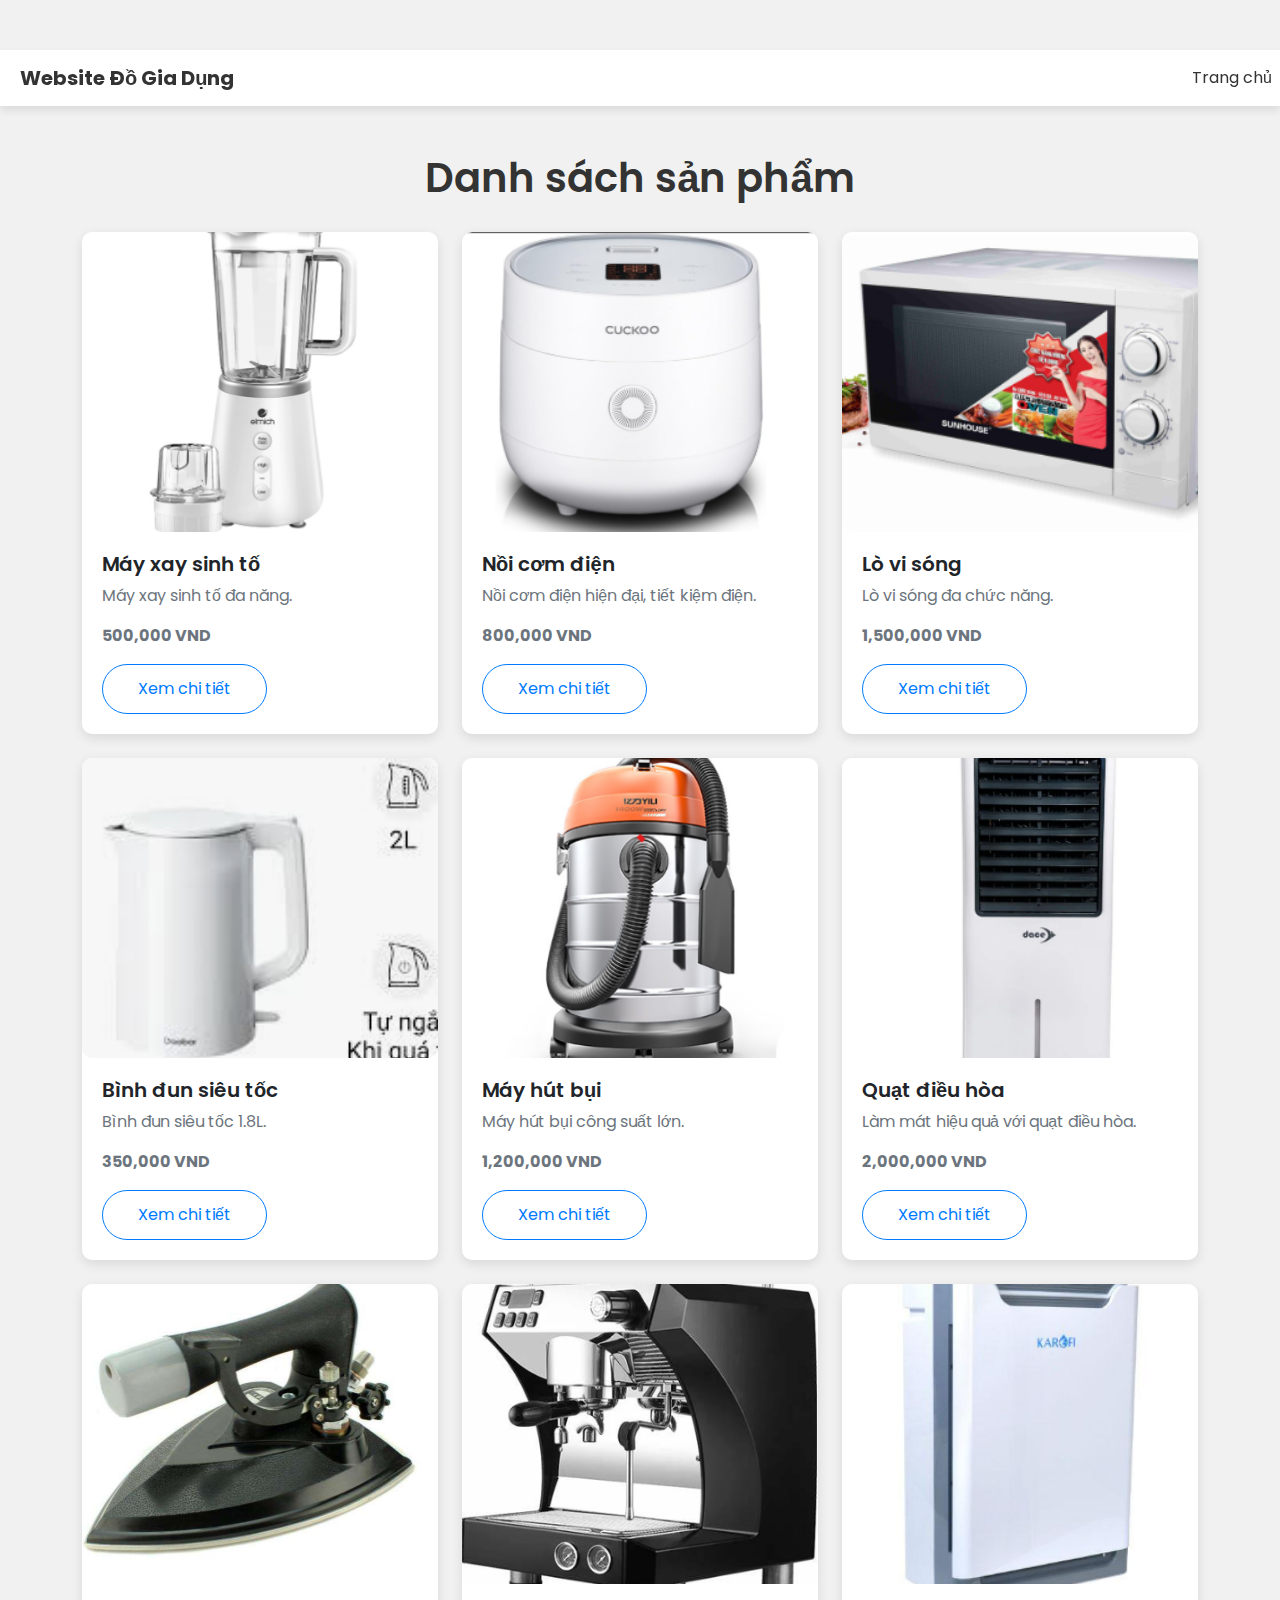
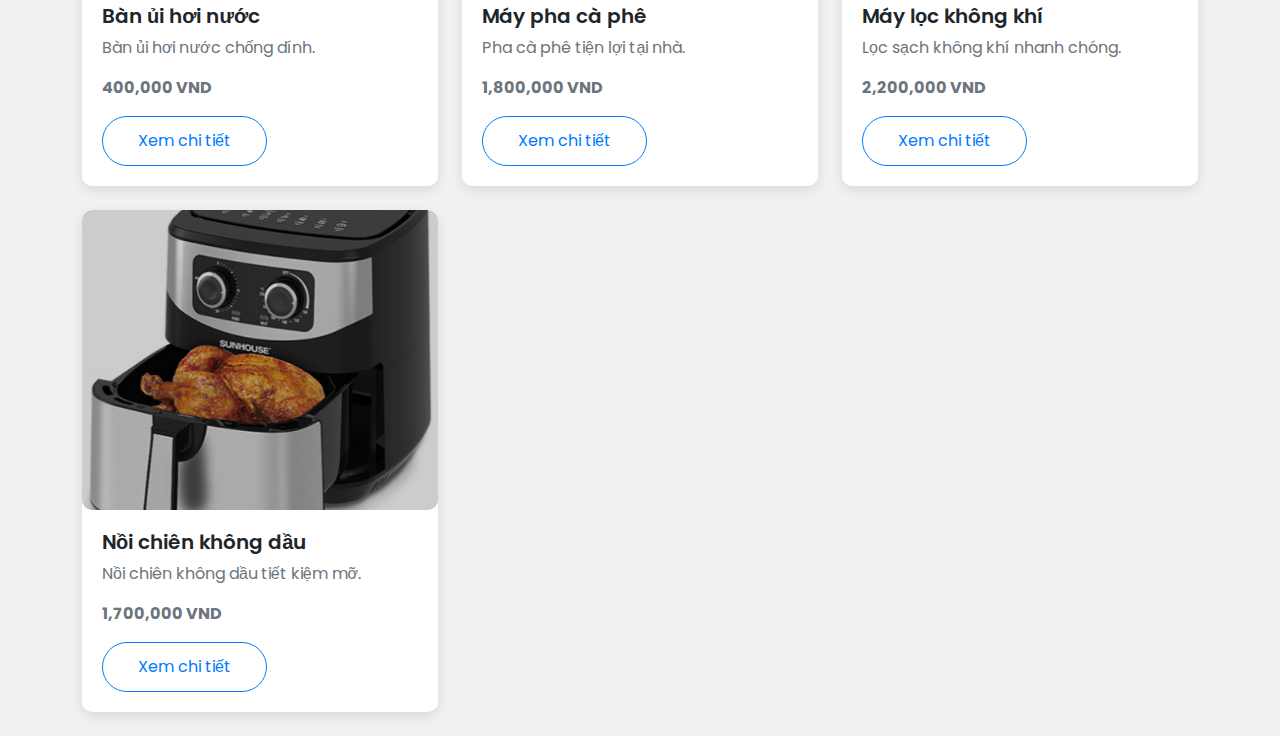
<file: STT11_23697371/html/product_detail.html>
<!DOCTYPE html>
<html lang="vi">

<head>
    <meta charset="UTF-8">
    <meta name="viewport" content="width=device-width, initial-scale=1.0">
    <title>Sản phẩm</title>
    <link href="https://fonts.googleapis.com/css2?family=Poppins:wght@300;400;600&display=swap" rel="stylesheet">
    <link href="../css/bootstrap.min.css" rel="stylesheet">
    <style>
        body {
            font-family: 'Poppins', sans-serif;
            background-color: #f1f1f1;
            margin-top: 50px;
        }
        
        .product-img {
            height: 300px;
            object-fit: cover;
            width: 100%;
            transition: transform 0.3s ease-in-out;
        }
        
        .product-img:hover {
            transform: scale(1.1);
        }
        
        .card {
            border: none;
            box-shadow: 0 4px 12px rgba(0, 0, 0, 0.1);
            border-radius: 10px;
            overflow: hidden;
        }
        
        .card-body {
            padding: 20px;
        }
        
        .card-title {
            font-size: 1.25rem;
            font-weight: 600;
        }
        
        .card-text {
            color: #6c757d;
        }
        
        .product-detail {
            background-color: #fff;
            padding: 30px;
            border-radius: 10px;
            box-shadow: 0 4px 12px rgba(0, 0, 0, 0.1);
        }
        
        .product-detail h4 {
            font-size: 2rem;
            margin-bottom: 15px;
        }
        
        .btn-primary,
        .btn-outline-primary {
            border-radius: 30px;
            padding: 12px 35px;
            font-size: 1rem;
        }
        
        .btn-primary {
            background-color: #007bff;
            color: white;
        }
        
        .btn-primary:hover {
            background-color: #0056b3;
            color: white;
        }
        
        .btn-outline-primary {
            border-color: #007bff;
            color: #007bff;
        }
        
        .btn-outline-primary:hover {
            background-color: #007bff;
            color: white;
        }
        
        .card-img-top {
            transition: transform 0.3s ease-in-out;
        }
        
        .card:hover .card-img-top {
            transform: scale(1.05);
        }
        
        .page-header {
            font-size: 2.5rem;
            font-weight: 600;
            color: #333;
            text-align: center;
            margin-bottom: 30px;
        }
        
        .navbar {
            position: sticky;
            top: 0;
            z-index: 999;
            background-color: #fff;
            box-shadow: 0 4px 8px rgba(0, 0, 0, 0.1);
        }
        
        .navbar a {
            color: #333;
        }
        
        .navbar a:hover {
            color: #007bff;
        }
        
        .product-img {
            height: 300px;
            width: 100%;
            object-fit: cover;
            border-radius: 10px;
        }
        
        .card-img-top {
            height: 300px;
            object-fit: cover;
            width: 100%;
            border-radius: 10px;
        }
        
        nav {
            background-color: black;
            padding: 10px 0;
        }
        
        nav a {
            color: white;
            padding: 10px 20px;
            text-decoration: none;
            font-weight: bold;
        }
        
        nav a:hover {
            background-color: #444;
            color: #fff;
        }
    </style>
</head>

<body>

    <nav class="navbar navbar-expand-lg navbar-light">
        <a class="navbar-brand" href="#">Website Đồ Gia Dụng</a>
        <button class="navbar-toggler" type="button" data-bs-toggle="collapse" data-bs-target="#navbarNav" aria-controls="navbarNav" aria-expanded="false" aria-label="Toggle navigation">
            <span class="navbar-toggler-icon"></span>
        </button>
        <div class="collapse navbar-collapse" id="navbarNav">
            <ul class="navbar-nav ms-auto">
                <li class="nav-item"><a class="nav-link" href="index.html">Trang chủ</a></li>
            </ul>
        </div>
    </nav>

    <div class="container mt-5">
        <h1 id="pageTitle" class="page-header">Danh sách sản phẩm</h1>

        <div id="productDetail" class="row mt-4"></div>
        <div id="productList" class="row mt-4"></div>
    </div>

    <script>
        const products = [{
            name: "Máy xay sinh tố",
            price: 500000,
            img: "../img/máy sây.png",
            desc: "Máy xay sinh tố đa năng."
        }, {
            name: "Nồi cơm điện",
            price: 800000,
            img: "../img/nồi cơm.png",
            desc: "Nồi cơm điện hiện đại, tiết kiệm điện."
        }, {
            name: "Lò vi sóng",
            price: 1500000,
            img: "../img/lò vi sóng.png",
            desc: "Lò vi sóng đa chức năng."
        }, {
            name: "Bình đun siêu tốc",
            price: 350000,
            img: "../img/amsieutoc.png",
            desc: "Bình đun siêu tốc 1.8L."
        }, {
            name: "Máy hút bụi",
            price: 1200000,
            img: "../img/máy hut biu.png",
            desc: "Máy hút bụi công suất lớn."
        }, {
            name: "Quạt điều hòa",
            price: 2000000,
            img: "../img/quạtdieuhoa.png",
            desc: "Làm mát hiệu quả với quạt điều hòa."
        }, {
            name: "Bàn ủi hơi nước",
            price: 400000,
            img: "../img/bàn ủi.png",
            desc: "Bàn ủi hơi nước chống dính."
        }, {
            name: "Máy pha cà phê",
            price: 1800000,
            img: "../img/máy cf.png",
            desc: "Pha cà phê tiện lợi tại nhà."
        }, {
            name: "Máy lọc không khí",
            price: 2200000,
            img: "../img/máy kk.png",
            desc: "Lọc sạch không khí nhanh chóng."
        }, {
            name: "Nồi chiên không dầu",
            price: 1700000,
            img: "../img/noichien.png",
            desc: "Nồi chiên không dầu tiết kiệm mỡ."
        }];

        const params = new URLSearchParams(window.location.search);
        const id = parseInt(params.get("id"));
        const productListContainer = document.getElementById("productList");
        const productDetailContainer = document.getElementById("productDetail");
        const pageTitle = document.getElementById("pageTitle");

        if (id >= 0 && id < products.length) {
            const product = products[id];
            pageTitle.textContent = `Chi tiết sản phẩm: ${product.name}`;
            productDetailContainer.innerHTML = `
                <div class="col-md-6">
                    <div class="product-detail">
                        <img src="${product.img}" alt="${product.name}" class="product-img rounded border">
                        <h4>${product.name}</h4>
                        <p>${product.desc}</p>
                        <p class="text-primary fw-bold">${product.price.toLocaleString()} VND</p>
                        <button class="btn btn-primary" onclick="addToCart(${id})">Thêm vào giỏ hàng</button>
                    </div>
                </div>
                <div class="col-md-6">
                    <a href="product_detail.html" class="btn btn-secondary">Quay về danh sách sản phẩm</a> 
                </div>
            `;
            productListContainer.style.display = "none";
        } else {
            pageTitle.textContent = "Danh sách sản phẩm";
            products.forEach((product, index) => {
                const productCard = document.createElement("div");
                productCard.classList.add("col-md-4", "mb-4", "product-card");
                productCard.innerHTML = `
                    <div class="card">
                        <img src="${product.img}" class="card-img-top" alt="${product.name}">
                        <div class="card-body">
                            <h5 class="card-title">${product.name}</h5>
                            <p class="card-text">${product.desc}</p>
                            <p class="card-text"><strong>${product.price.toLocaleString()} VND</strong></p>
                            <a href="?id=${index}" class="btn btn-outline-primary">Xem chi tiết</a>
                        </div>
                    </div>
                `;
                productListContainer.appendChild(productCard);
            });
            productDetailContainer.style.display = "none";
        }

        function addToCart(productId) {
            let cart = JSON.parse(localStorage.getItem("cart")) || [];
            const product = products[productId];
            cart.push({
                productName: product.name,
                price: product.price
            });
            localStorage.setItem("cart", JSON.stringify(cart));
            alert(`Đã thêm "${product.name}" vào giỏ hàng.`);
        }
    </script>

    <script src="../js/bootstrap.bundle.min.js"></script>
</body>

</html>
</file>
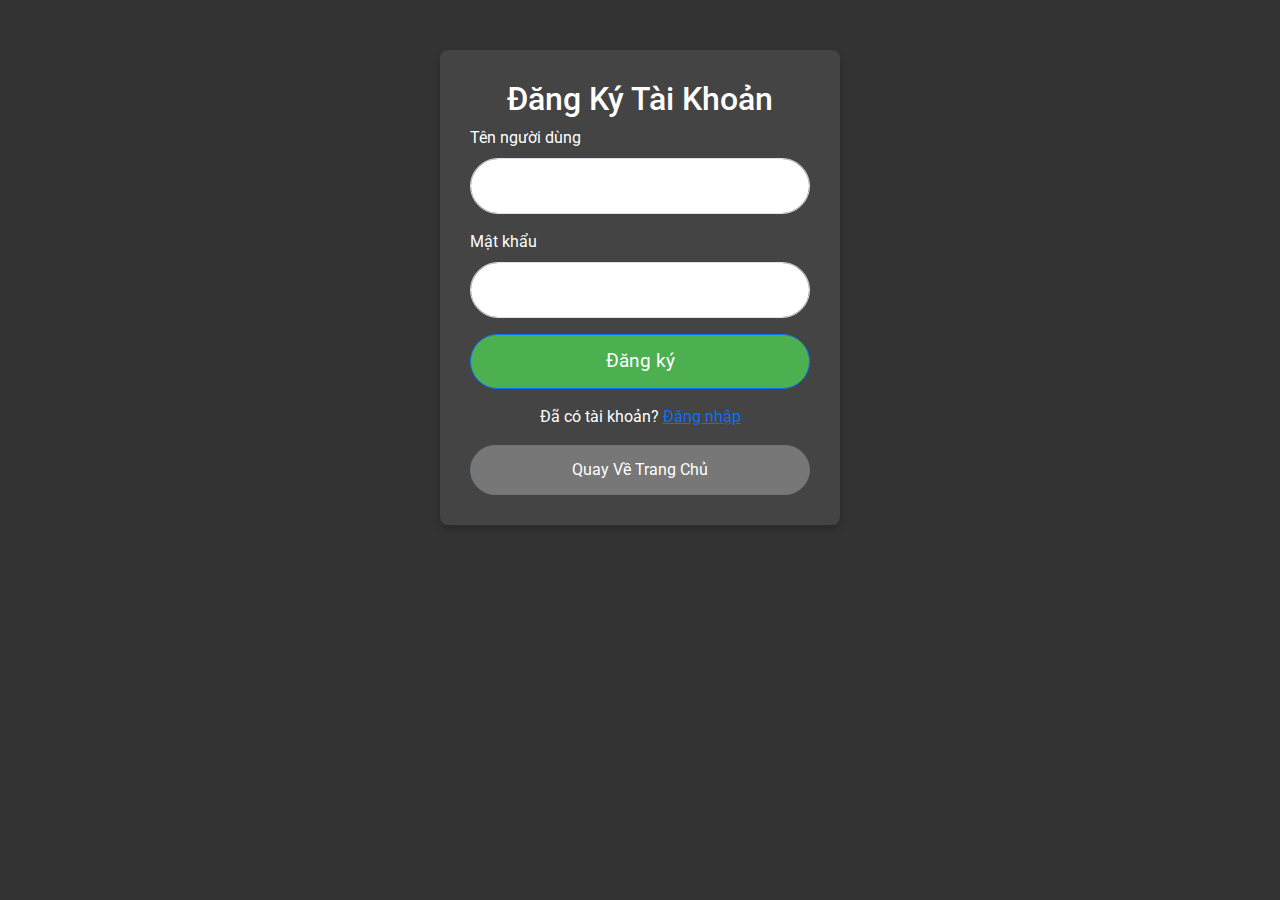
<file: STT11_23697371/html/register.html>
<!DOCTYPE html>
<html lang="vi">

<head>
    <meta charset="UTF-8">
    <meta name="viewport" content="width=device-width, initial-scale=1.0">
    <title>Đăng Ký</title>
    <link href="https://fonts.googleapis.com/css2?family=Roboto:wght@400;500;700&display=swap" rel="stylesheet">
    <link href="../css/bootstrap.min.css" rel="stylesheet">
    <style>
        body {
            font-family: 'Roboto', sans-serif;
            background-color: #333;
            color: #fff;
        }
        
        .container {
            max-width: 400px;
            margin-top: 50px;
            background-color: #444;
            padding: 30px;
            border-radius: 8px;
            box-shadow: 0 4px 8px rgba(0, 0, 0, 0.2);
        }
        
        .btn-primary {
            background-color: #4caf50;
            border-radius: 50px;
            padding: 12px;
            font-size: 1.2rem;
        }
        
        .btn-primary:hover {
            background-color: #45a049;
        }
        
        .form-control {
            border-radius: 30px;
            margin-bottom: 15px;
            padding: 15px;
        }
        
        h2 {
            text-align: center;
            color: #fff;
        }
        
        .btn-secondary {
            background-color: #777;
            color: #fff;
            border-radius: 50px;
            padding: 12px;
            font-size: 1rem;
        }
        
        .btn-secondary:hover {
            background-color: #555;
        }
    </style>
</head>

<body>
    <div class="container">
        <h2>Đăng Ký Tài Khoản</h2>
        <form id="registerForm">
            <div class="mb-3">
                <label for="username" class="form-label">Tên người dùng</label>
                <input type="text" class="form-control" id="username" required>
            </div>
            <div class="mb-3">
                <label for="password" class="form-label">Mật khẩu</label>
                <input type="password" class="form-control" id="password" required>
            </div>
            <button type="submit" class="btn btn-primary w-100">Đăng ký</button>
        </form>
        <div class="mt-3 text-center">
            <p>Đã có tài khoản? <a href="login.html" class="text-primary">Đăng nhập</a></p>
        </div>
        <div class="mt-3 text-center">
            <a href="index.html" class="btn btn-secondary w-100">Quay Về Trang Chủ</a>
        </div>
    </div>
    <script>
        document.getElementById('registerForm').addEventListener('submit', function(event) {
            event.preventDefault();
            const username = document.getElementById('username').value;
            const password = document.getElementById('password').value;

            if (username && password) {
                localStorage.setItem("username", username);
                localStorage.setItem("password", password);
                alert("Đăng ký thành công!");
                window.location.href = "login.html";
            }
        });
    </script>
    <script src="../js/bootstrap.bundle.min.js"></script>
</body>

</html>
</file>
<file: BaiTapLon/css/index.css>
body {
    font-family: Arial, sans-serif;
}

a {
    text-decoration: none;
}

a:hover {
    text-decoration: underline;
}
</file>
